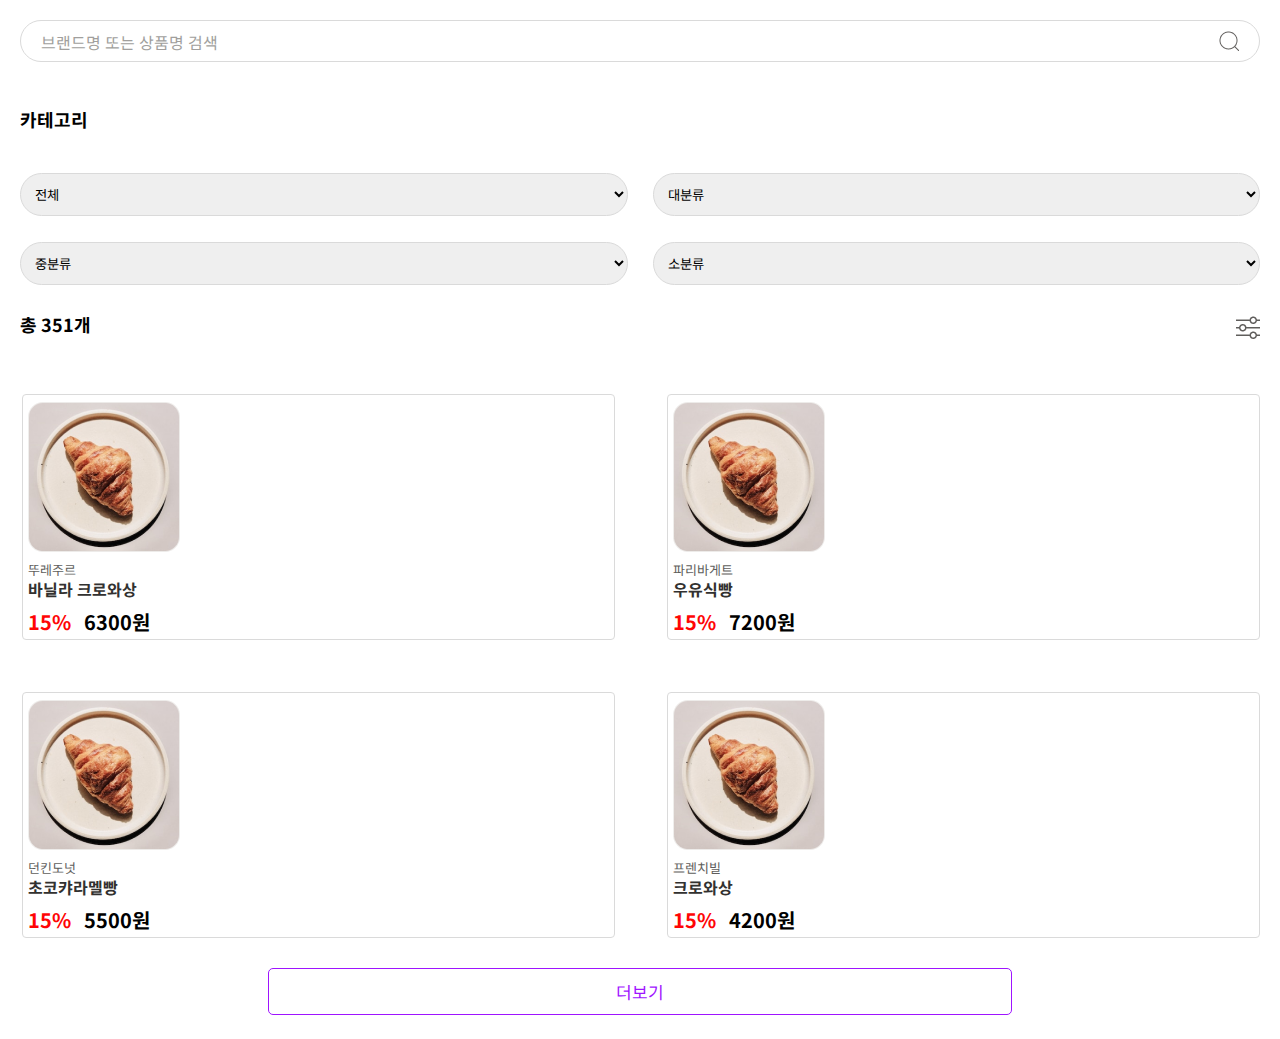
<file: index.html>
<!DOCTYPE html>
<html lang="en">
<head>
  <meta charset="UTF-8">
  <meta http-equiv="X-UA-Compatible" content="IE=edge">
  <meta name="viewport" content="width=device-width, initial-scale=1.0">
  <title>Document</title>
  <script src="https://ajax.googleapis.com/ajax/libs/jquery/3.6.0/jquery.min.js"></script>
  <link rel="stylesheet" href="./css/default.css">
  <link rel="stylesheet" href="./css/style.css">
  <link rel="stylesheet" href="./css/sojin.css">
</head>
<body>
  <div class="mini_head">
    <div class="mini_head_inner">
      <div class="search_box">
        <input type="text" placeholder="브랜드명 또는 상품명 검색">
        <button></button>
      </div>
    </div>
  </div>
  <div class="page_wrap index_wrap">
    <h3 class="title_for_h3">카테고리</h3>
    <ul class="category_area clearfix">
      <li>
        <select name="" id="">
          <option value="">전체</option>
        </select>
      </li>
      <li>
        <select name="" id="">
          <option value="">대분류</option>
        </select>
      </li>
      <li>
        <select name="" id="">
          <option value="">중분류</option>
        </select>
      </li>
      <li>
        <select name="" id="">
          <option value="">소분류</option>
        </select>
      </li>
    </ul>
    <div class="search_result">
      <h3 class="title_for_h3">총 351개 <button></button></h3>
      <ul class="clearfix">
        <li>
          <a href="">
            <div class="goods_info_wrap">
              <div class="gd_img_wrap"><img src="img/img_box.png" alt=""></div>
              <div class="gd_info">
                <p class="gd_brand">뚜레주르</p>
                <h4 class="gd_title">바닐라 크로와상</h4>
                <div class="gd_price">
                  <span class="gd_percentage">15%</span>
                  <span class="gd_real_price">6300원</span>
                </div>
              </div>
            </div>
          </a>
        </li>
        <li>
          <a href="">
            <div class="goods_info_wrap">
              <div class="gd_img_wrap"><img src="img/img_box.png" alt=""></div>
              <div class="gd_info">
                <p class="gd_brand">파리바게트</p>
                <h4 class="gd_title">우유식빵</h4>
                <div class="gd_price">
                  <span class="gd_percentage">15%</span>
                  <span class="gd_real_price">7200원</span>
                </div>
              </div>
            </div>
          </a>
        </li>
        <li>
          <a href="">
            <div class="goods_info_wrap">
              <div class="gd_img_wrap"><img src="img/img_box.png" alt=""></div>
              <div class="gd_info">
                <p class="gd_brand">던킨도넛</p>
                <h4 class="gd_title">초코캬라멜빵</h4>
                <div class="gd_price">
                  <span class="gd_percentage">15%</span>
                  <span class="gd_real_price">5500원</span>
                </div>
              </div>
            </div>
          </a>
        </li>
        <li>
          <a href="">
            <div class="goods_info_wrap">
              <div class="gd_img_wrap"><img src="img/img_box.png" alt=""></div>
              <div class="gd_info">
                <p class="gd_brand">프렌치빌</p>
                <h4 class="gd_title">크로와상</h4>
                <div class="gd_price">
                  <span class="gd_percentage">15%</span>
                  <span class="gd_real_price">4200원</span>
                </div>
              </div>
            </div>
          </a>
        </li>
      </ul>
      <div class="more_btn_area">
        <button class="purple_btn btn">더보기</button>
      </div>
    </div>
  </div>
</body>
</html>
</file>
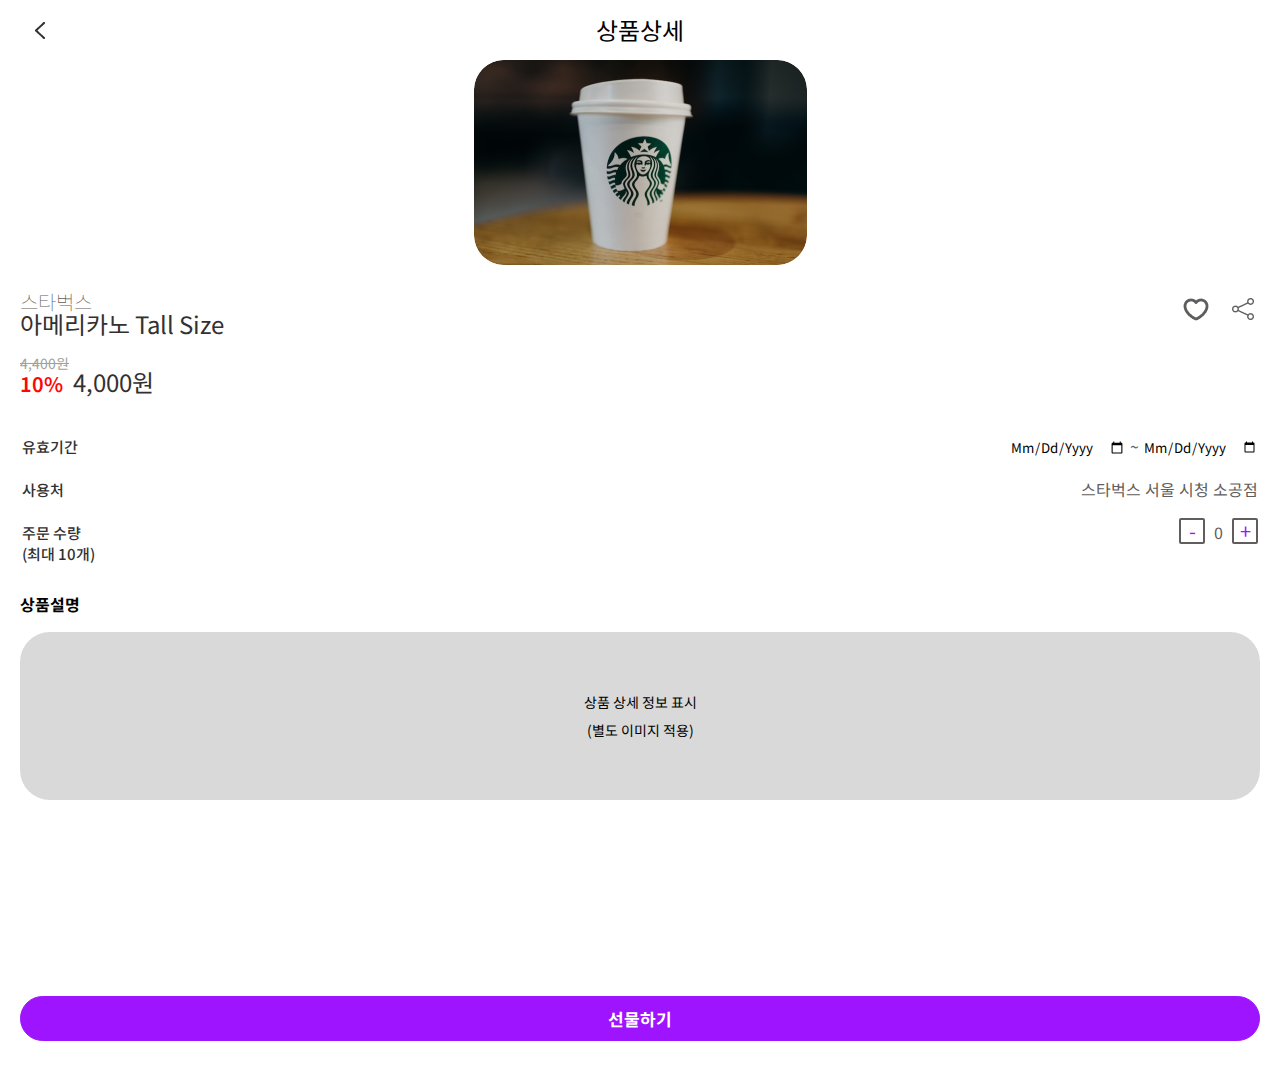
<file: detail_prod.html>
<!DOCTYPE html>
<html lang="en">
<head>
  <meta charset="UTF-8">
  <meta http-equiv="X-UA-Compatible" content="IE=edge">
  <meta name="viewport" content="width=device-width, initial-scale=1.0">
  <title>Document</title>
  <script src="https://ajax.googleapis.com/ajax/libs/jquery/3.6.0/jquery.min.js"></script>
  <link rel="stylesheet" href="./css/default.css">
  <link rel="stylesheet" href="./css/style.css">
  <link rel="stylesheet" href="./css/sojin.css">
</head>
<body>
  <div class="mini_head">
    <span class="left_area"></span>
    상품상세
  </div>
  <div class="page_wrap dp_wrap">
    <div class="dp_img_wrap">
      <img src="img/dp_prod_img.png" alt="">
    </div>
    <div class="prod_info">
      <div class="btn_area">
        <span class="heart"></span>
        <span class="share"></span>
      </div>
      <p class="brand_name">스타벅스</p>
      <h4>아메리카노 Tall Size</h4>
      <div class="prod_price">
        <p class="price_before"><span>4,400원</span></p>
        <p class="price_after"><span class="percent">10%</span>4,000원</p>
      </div>
      <div class="prod_option">
        <table>
          <tr>
            <th>유효기간</th>
            <td>
              <input type="date" name="" id=""> ~ <input type="date" name="" id="">
            </td>
          </tr>
          <tr>
            <th>사용처</th>
            <td>스타벅스 서울 시청 소공점</td>
          </tr>
          <tr>
            <th>주문 수량<br>(최대 10개)</th>
            <td>
              <input type='button' onclick='count("minus")' value='-' class="btn_num_plmi"/>
              <span id='result'>0</span>
              <input type='button' onclick='count("plus")' value='+' class="btn_num_plmi"/>
            </td>
          </tr>
        </table>
      </div>
      <div class="prod_detail">
        <h3>상품설명</h3>
        <div><p>상품 상세 정보 표시<br><br>(별도 이미지 적용)</p></div>
      </div>
    </div>
    <a href="order_detail.html" class="bg_purple_btn btn go_gift">선물하기</a>
  </div>
  </div>

  <script>
    function count(type)  {
      // 결과를 표시할 element
      const resultElement = document.getElementById('result');
      
      // 현재 화면에 표시된 값
      let number = resultElement.innerText;
      
      // 더하기/빼기
      if(type === 'plus') {
        number = parseInt(number) + 1;
      }else if(type === 'minus')  {
        number = parseInt(number) - 1;
      }
      
      // 결과 출력
      resultElement.innerText = number;
    }
  </script>
</body>
</html>
</file>
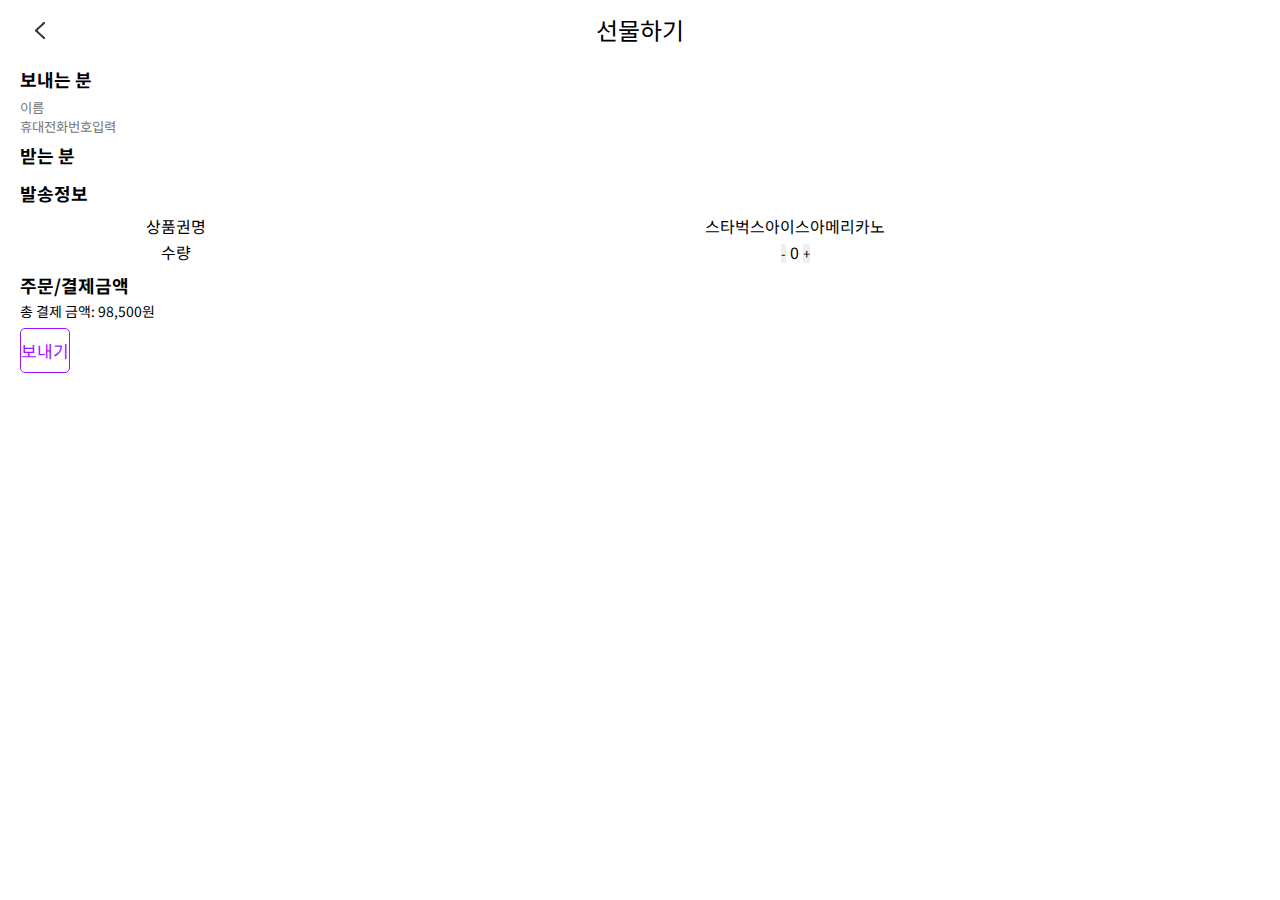
<file: gift_order.html>
<!DOCTYPE html>
<html lang="en">
<head>
  <meta charset="UTF-8">
  <meta http-equiv="X-UA-Compatible" content="IE=edge">
  <meta name="viewport" content="width=device-width, initial-scale=1.0">
  <title>Document</title>
  <script src="https://ajax.googleapis.com/ajax/libs/jquery/3.6.0/jquery.min.js"></script>
  <link rel="stylesheet" href="./css/default.css">
  <link rel="stylesheet" href="./css/style.css">
  <link rel="stylesheet" href="./css/sojin.css">
</head>
<body>
  <div class="mini_head">
    <span class="left_area"></span>
    선물하기
  </div>
  <div class="page_wrap">
    <div class="giftod_area">
      <h3 class="title_for_h3">보내는 분</h3>
      <ul class="clearfix .send_info">
        <li><input type="text" placeholder="이름"></li>
        <li><input type="text" placeholder="휴대전화번호입력"></li>
      </ul>
    </div>


    <div class="giftod_area">
      <h3 class="title_for_h3">받는 분</h3>
    </div>

    <div class="giftod_area">
      <h3 class="title_for_h3">발송정보</h3>
      <table>
        <tr>
          <th>상품권명</th>
          <td>스타벅스아이스아메리카노</td>
        </tr>
        <tr>
          <th>수량</th>
          <td>
            <input type='button' onclick='count("minus")' value='-' class="btn_num_plmi"/>
            <span id='result'>0</span>
            <input type='button' onclick='count("plus")' value='+' class="btn_num_plmi"/> 
          </td>
        </tr>
      </table>
    </div>

    <div class="giftod_area">
      <h3 class="title_for_h3">주문/결제금액</h3>
      <p>총 결제 금액: <strong>98,500</strong>원</p>
    </div>
    <a href="order_detail.html" class="purple_btn btn gift_order">보내기</a>
  </div>

  <script>
    function count(type)  {
      // 결과를 표시할 element
      const resultElement = document.getElementById('result');
      
      // 현재 화면에 표시된 값
      let number = resultElement.innerText;
      
      // 더하기/빼기
      if(type === 'plus') {
        number = parseInt(number) + 1;
      }else if(type === 'minus')  {
        number = parseInt(number) - 1;
      }
      
      // 결과 출력
      resultElement.innerText = number;
    }
  </script>
</body>
</html>
</file>
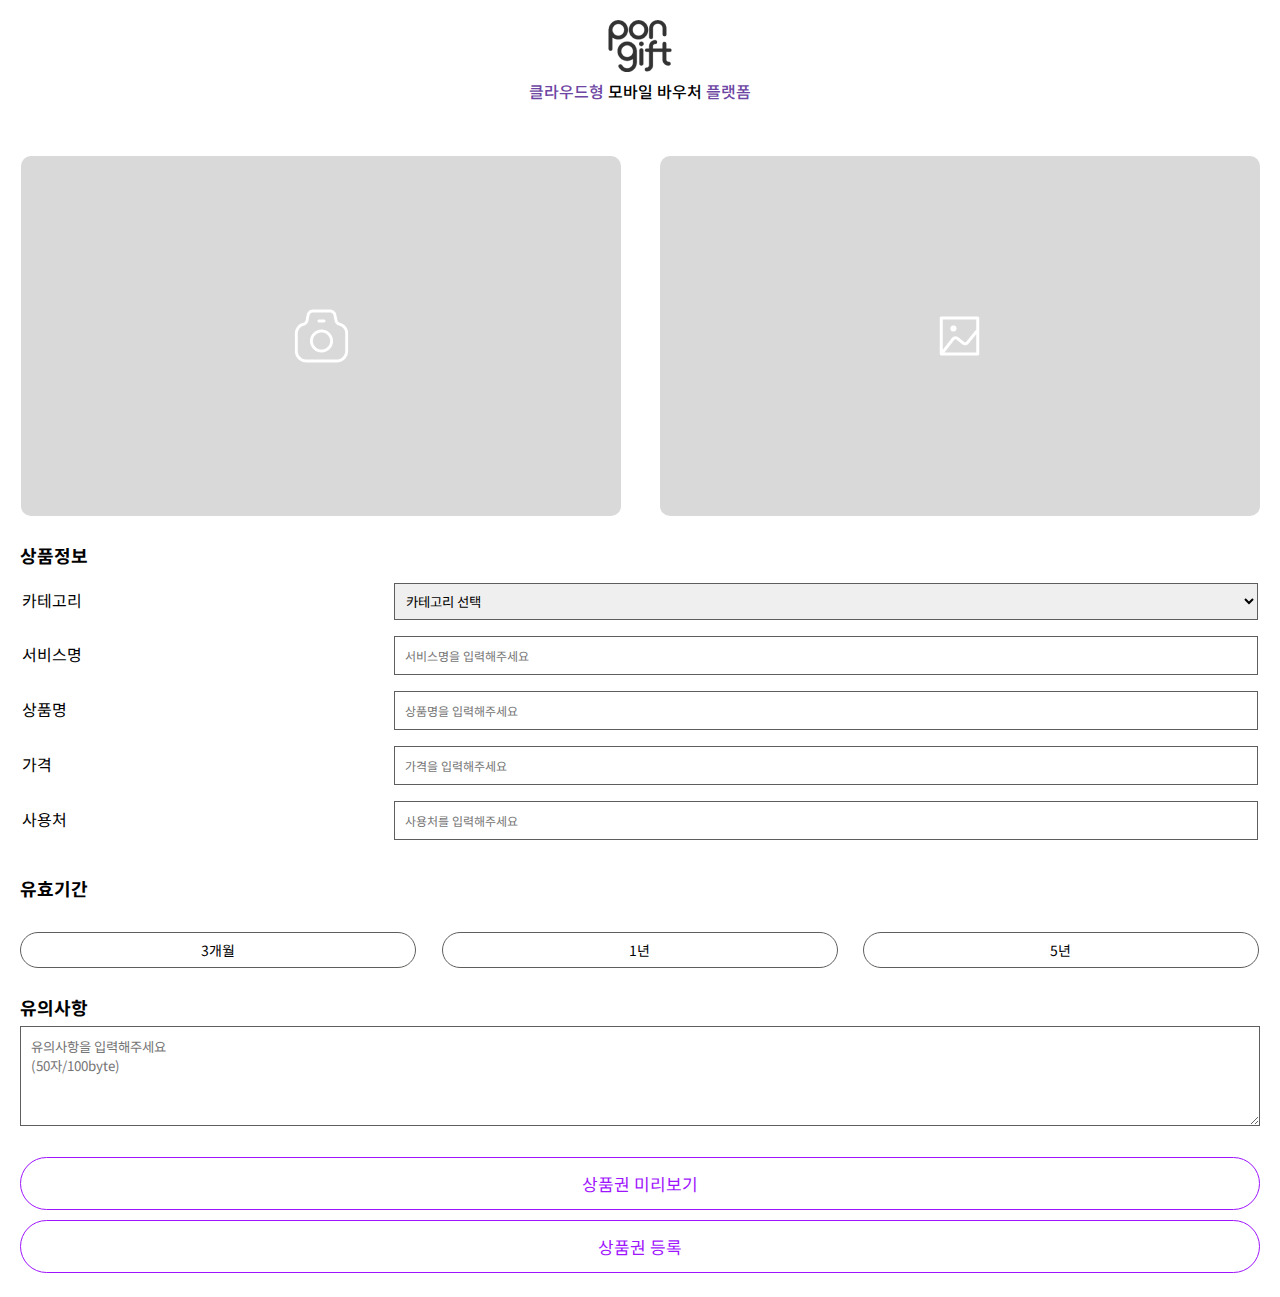
<file: giftcard_regist.html>
<!DOCTYPE html>
<html lang="en">
<head>
  <meta charset="UTF-8">
  <meta http-equiv="X-UA-Compatible" content="IE=edge">
  <meta name="viewport" content="width=device-width, initial-scale=1.0">
  <title>Document</title>
  <script src="https://ajax.googleapis.com/ajax/libs/jquery/3.6.0/jquery.min.js"></script>
  <link rel="stylesheet" href="./css/default.css">
  <link rel="stylesheet" href="./css/style.css">
  <link rel="stylesheet" href="./css/sojin.css">
</head>
<body>
  <div class="mini_head">
    <div class="mini_head_inner">
      <div class="logo_wrap">
        <img src="img/black_logo.png" alt="pongift">
      </div>
      <p class="mhead_p">클라우드형 <strong>모바일 바우처</strong> 플랫폼</p>
    </div>
  </div>
  <div class="page_wrap gr_wrap">
    <ul class="clearfix pic_choice">
      <li><div class="pic_choice_box"></div></li>
      <li><div class="pic_choice_box"></div></li>
    </ul>
    <div class="write_gd_wrap">
      <h3 class="title_for_h3">상품정보</h3>
      <table class="white_gd_info">
        <colgroup>
          <col width="30%">
        </colgroup>
        <tr>
          <th>카테고리</th>
          <td><select name="" id=""><option value="">카테고리 선택</option></select></td>
        </tr>
        <tr>
          <th>서비스명</th>
          <td><input type="text" placeholder="서비스명을 입력해주세요"></td>
        </tr>
        <tr>
          <th>상품명</th>
          <td><input type="text" placeholder="상품명을 입력해주세요"></td>
        </tr>
        <tr>
          <th>가격</th>
          <td><input type="text" placeholder="가격을 입력해주세요"></td>
        </tr>
        <tr>
          <th>사용처</th>
          <td><input type="text" placeholder="사용처를 입력해주세요"></td>
        </tr>
      </table>
    </div>
    <div class="write_gd_wrap">
      <h3 class="title_for_h3">유효기간</h3>
      <ul class="clearfix ex_period_choice">
        <li class="radio_btn_custom">
          <input type="radio" name="ex_period" id="three_month">
          <label for="three_month">3개월</label>
        </li>
        <li class="radio_btn_custom">
          <input type="radio" name="ex_period" id="one_year">
          <label for="one_year">1년</label>
        </li>
        <li class="radio_btn_custom">
          <input type="radio" name="ex_period" id="five_year">
          <label for="five_year">5년</label>
        </li>
      </ul>
    </div>
    <div class="write_gd_wrap notice_textarea">
      <h3 class="title_for_h3">유의사항</h3>
      <textarea name="" id="" cols="30" rows="10" placeholder="유의사항을 입력해주세요&#13;&#10;(50자/100byte)"></textarea>
    </div>
    <div class="write_gd_btn">
      <button class="btn purple_btn">상품권 미리보기</button>
      <button class="btn purple_btn">상품권 등록</button>
    </div>
  </div>
</body>
</html>
</file>
<file: css/default.css>
html, body, div, span, applet, object, iframe,
h1, h2, h3, h4, h5, h6, p, blockquote, pre,
a, abbr, acronym, address, big, cite, code,
del, dfn, em, img, ins, kbd, q, s, samp,
small, strike, strong, sub, sup, tt, var,
b, u, i, center,
dl, dt, dd, ol, ul, li,
fieldset, form, label, legend,
table, caption, tbody, tfoot, thead, tr, th, td,
article, aside, canvas, details, embed, 
figure, figcaption, footer, header, hgroup, 
menu, nav, output, ruby, section, summary,
time, mark, audio, video {
	margin: 0;
	padding: 0;
	border: 0;
	font-size: 100%;
	font: inherit;
	vertical-align: baseline;
}
/* HTML5 display-role reset for older browsers */
article, aside, details, figcaption, figure, 
footer, header, hgroup, menu, nav, section {
	display: block;
}
body {
  font-family: 'Noto Sans', sans-serif;
	line-height: 1;
}
ol, ul {
	list-style: none;
}
blockquote, q {
	quotes: none;
}
blockquote:before, blockquote:after,
q:before, q:after {
	content: '';
	content: none;
}
table {
	border-collapse: collapse;
	border-spacing: 0;
}

.clearfix:before, .clearfix:after {
  display: block;
  content: '';
  line-height: 0;
}

.clearfix:after {
  clear:both;
}

.clearfix {
*zoom: 1;
}

a{
color:inherit;
 text-decoration:none;
}

img{
  max-width: 100%;
}
</file>
<file: css/style.css>
@import url('https://fonts.googleapis.com/css2?family=Noto+Sans+KR:wght@100;300;400;500;700;900&display=swap');
@import url('https://fonts.googleapis.com/css2?family=Nanum+Myeongjo:wght@400;700;800&family=Noto+Sans+KR:wght@100;300;400;500;700;900&display=swap');
/*base-style*/
@font-face {
    font-family: 'GmarketSansLight';
    src: url('https://cdn.jsdelivr.net/gh/projectnoonnu/noonfonts_2001@1.1/GmarketSansLight.woff') format('woff');
    font-weight: normal;
    font-style: normal;
}

@font-face {
    font-family: 'GmarketSansMedium';
    src: url('https://cdn.jsdelivr.net/gh/projectnoonnu/noonfonts_2001@1.1/GmarketSansMedium.woff') format('woff');
    font-weight: normal;
    font-style: normal;
}

:root{
    --white:#fff;
    --purple:#6D46A3;
    --black:#323130;
    --light-color:#A19F9D;
    --box-shadow:0 .5rem 1.5rem rgba(0,0,0,.1);
    --border:.2rem solid rgba(0,0,0,.1);
    --outline:.1rem solid rgba(0,0,0,.1);
    --outline-hover:.2rem solid var(--black);

}
*{
    font-family: 'Noto Sans KR', sans-serif;
    margin:0; padding:0;
    box-sizing: border-box;
    outline:none;
    border:none;
    text-decoration: none;
    text-transform: capitalize;
    transition:all .2s linear;
}

html{
    font-size: 62.5%;
    overflow-x:hidden;
    scroll-behavior: smooth;
    scroll-padding-top: 7rem;
}


section{
    padding:2rem 9%;
}
/*set-up*/
ul li{
    list-style: none;
}
/* ul {
    display: block;
    list-style-type: disc;
    margin-block-start: 1em;
    margin-block-end: 1em;
    margin-inline-start: 0px;
    margin-inline-end: 0px;
    padding-inline-start: 40px;
} */
::after ::before {
    content: '';
    clear: both;
    border:0;
    margin:0
}
section::after{
    content: '';
    clear: both;
}
section::before{
    content: '';
    clear: both;
}
.container{
    margin:0 auto;
    padding: 0 5%;
}

table{
    border-top-width: 1px;
    border-right-width: 1px;
    border-bottom-width: 1px;
    border-left-width: 1px;
    border-top-color: #fff;
    border-right-color: #fff;
    border-bottom-color: #fff;
    border-left-color: #fff;
    width: 100%;
    /* height: 300px; */
    margin-inline-start: auto;
    margin-inline-end: auto;
}
table {
    display: table;
    border-collapse: separate;
    box-sizing: border-box;
    text-indent: initial;
    white-space: normal;
    line-height: normal;
    font-weight: normal;
    font-size: medium;
    font-style: normal;
    color: -internal-quirk-inherit;
    text-align: start;
    border-spacing: 2px;
    border-color: grey;
    font-variant: normal;
}
td{
    text-align: -webkit-center;
    background-color:#fff;
}
td {
    display: table-cell;
    vertical-align: inherit;
}

body{
    position: relative;
    font-family: 'Noto Sans KR', sans-serif;
    font-size: 14px;
}

/* header start*/
.header{
    position: relative;
    width:100%;
    border:0px solid red;
    background: #333;
}

.navbar{
    display: flex;
    justify-content: space-between;
    align-items: center;
    padding: 8px 12px;
}

body{
    margin:0%;
}

.heading{
    text-align: center;
    padding: 2rem 0;
    padding-bottom: 3rem;
    font-size: 3.5rem;
    color: var(--black);
}

.heading span{
    background: var(--orange);
    color: #fff;
    display: inline-block;
    padding: .5rem 3rem;
    clip-path: polygon(100% 0, 93% 50%, 100% 99%, 0% 100%, 7% 50%, 0% 0%);
}
.btn{
    margin-top: 1rem;
    display: inline-block;
    padding:.5rem 3rem;
    font-size: 1.7rem;
    border-radius: .5rem ;
    border:.2rem solid var(--black);
    color:var(--black);
    cursor: pointer;
    background: none;
}

.btn:hover{
    background: var(--orange);
    color:#fff;
}
.header{
    position:fixed;
    top:0;left:0; right:0;
    z-index: 1000;
    display: flex;
    align-items: center;
    justify-content: space-between;
    padding:2rem 9%;
    background: #fff;
    box-shadow: var(--box-shadow);
}

.header .logo{
    font-size: 2.5rem;
    font-weight: bolder;
    color:var(--black);
}

.header .logo i{
    color:var(--orange);
}

.header .navbar a{
    font-size: 1.7rem;
    margin:0 1rem;
    color:var(--black)
}

.header .navbar a:hover{
    color: var(--orange);
}

.header .icons div{
    height:4.5rem;
    width:4.5rem;
    line-height:4.5rem ;
    border: .5rem ;
    background: #eee;
    color:var(--black);
    font-size: 2rem;
    margin-left: .3rem;
    text-align: center;
}

.header .icons div:hover{
    background: var(--orange);
    color:#fff;
}

#menu-btn{
    display:none;
}

.header .search-form{
    position: absolute;
    top:110%;right:-110%;
    width:50rem;
    height: 5rem;
    background: #fff;
    border-radius: .5rem;
    overflow: hidden;
    display: flex;
    align-items: center;
    box-sizing: var(--box-shadow);
}

.header .search-form.active{
    right:2rem;
    transition: .4s linear;
}
.header .search-form input{
    height:100%;
    width:100%;
    background: none;
    text-transform: none;
    font-size: 1.6rem;
    color:var(--black);
    padding: 0 1.5rem;
}

.header .search-form label{
    font-size: 2.2rem;
    padding-right: 1.5rem;
    color:var(--black);
    cursor: pointer;
}

.header .search-form label:hover{
    color:var(--orange)
}

.header .shopping-cart{
    position: absolute;
    top:110%;right:-110%;
    padding: 1rem;
    border-radius: .5rem;
    box-shadow: var(--box-shadow);
    width:35rem;
    background: #fff;
}

.header .shopping-cart.active{
    right: 2rem;
    transition: .4s linear;
}
.header .shopping-cart .box{
    display: flex;
    align-items: center;
    gap:1rem;
    position: relative;
    margin:1rem 0;
}
.header .shopping-cart .box img{
    height: 10rem;
}

.header .shopping-cart .box .fa-trash{
    font-size: 2rem;
    position: absolute;
    top:50%; right:2rem;
    cursor: pointer;
    color:var(--light-color);
    transform: translateY(-50%);
}

.header .shopping-cart .box .fa-trash:hover{
  color: var(--orange);
}

.header .shopping-cart .box .content h3{
    color:var(--black);
    font-size:1.7rem;
    padding-bottom: 1rem;
}

.header .shopping-cart .box .content span{
    color:var(--light-color);
    font-size:1.6rem;
}

.header .shopping-cart .box .content .quantity{
   padding-left: 1rem;
}

.header .shopping-cart .total{
    font-size: 2.5rem;
    padding: 1rem 0;
    text-align: center;
    color:var(--black);
}

.header .shopping-cart .btn{
    display: block;
    text-align: center ;
    margin: 1rem 0;
}

.header .login-form{
    position: absolute;
    top:110%; right:-110%;
    width: 30rem;
    box-shadow: var(--box-shadow);
    padding: 2rem;
    border-radius: .5rem;
    background: #fff;
    text-align: center;
}

.header .login-form.active{
    right:2rem;
    transition: .4s linear;
}
.header .login-form h3{
    font-size: 2.5rem;
    text-transform: uppercase;
    color:var(--black)
}

.header .login-form .box{
    width:100%;
    margin: .7rem 0 ;
    background: #eee;
    border-radius: .5rem;
    padding:1rem;
    font-size: 1.6rem;
    color:var(--black);
    text-transform: none;
}

.header .login-form p{
    font-size: 1.4rem;
    padding: .5rem 0;
    color:var(--light-color);
}
.header .login-form p a{
    color: var(--orange);
    text-decoration: underline;
}


.navbar__logo{
    font-size:24px;
    color:white;
}
.navbar__logo i{
    color:white;
}
.navbar__menu{
    display: flex;
    list-style: none;
    padding-left:0;
}
.navbar__menu>li{
    padding: 8px 12px;
   
}

.navbar__menu>li:hover{
    background-color: white;
    border-radius: 10px;
    color:#333
}

.navbar__icons{
    padding-left: 0px;
    list-style: none;
    color:white;
    display: flex;
}
.navbar__icons li{
    padding:8px 12px;
}

.navbar__toogleBtn{
    display: none;
    position: absolute;
    right:15px;
    font-size: 24px;
    color:white;
}
/*header end*/

/*slider start*/
.slider {
    position: relative;
    width:100%;
    height: 100vh;
    border:0px solid red;
    background: url('../img/blue-whale-3158626.png') center center no-repeat;
}
.slider .slider_img {
    position: absolute;
    width:200px;
    height:200px;
    border-radius: 150px;
    background-color: white;
    left: 50%;
    top: 50%;
    transform: translate(-50%,-50%);
    z-index: 10;
    -webkit-transform: translate(-50%,-50%);
    -moz-transform: translate(-50%,-50%);
    -ms-transform: translate(-50%,-50%);
    -o-transform: translate(-50%,-50%);
}
.slider .slider_img .log{
    position: absolute;
    width:400px;
    height:60px;
    border-radius: 250px;
    background-color: white;
    left: -45%;
    top: -10%;
    transform: translate(-50%,-50%);
    z-index: 10;
    animation-name: log;
    animation-duration: 2s;
    animation-iteration-count: infinite;
    animation-direction: reverse;
    animation-timing-function: linear;
    animation-fill-mode: none;
    animation-delay: 5s;
    animation-fill-mode:forwards;
    -webkit-transform: translate(-50%,-50%);
    -moz-transform: translate(-50%,-50%);
    -ms-transform: translate(-50%,-50%);
    -o-transform: translate(-50%,-50%);
}


@keyframes log {
    0% {
        transform: rotate(15deg);
    }
    50% {
         transform: rotate(0deg);
    }
    100%{
        transform: rotate(15deg);
    }

}

.slider .slider_img::after {
    position: absolute;
    width:250px;
    height:250px;
    border-radius: 250px;
    background-color: blue;
    left: 50%;
    top: 50%;
    transform: translate(-50%,-50%);
    z-index: 10;
}
/*slider end*/
/*swiper*/
.swiper {
    width: 300px;
    height: 300px;
    position: absolute;
    left: 50%;
    top: 50%;
    margin-left: -150px;
    margin-top: -150px;
  }

  .swiper-slide {
    background-position: center;
    background-size: cover;
  }

  .swiper-slide img {
    display: block;
    width: 100%;
  }
/*contents start*/
.contents {
    background: #c3d2ce;
    width: 100%;
    height: 100vh;
}
.contents .contants_area{
    flex-wrap: wrap;
    box-sizing: border-box;
    display: flex;
    padding-top: 85px;
    align-items: center;
}
.contents .contants_area .box_left{
    width: 50%;
    background-size: cover;
}
.contents .contants_area .box_right{
    width: 40%;
    background-size: cover;
    padding: 0 5%;
}
.contents .box_left img{
    width: 100%;
  }
.txtarea h2 {
    font-size: 16px;
    color: #000;
    font-weight: 500;
}
.txtarea h3 {
    margin: 12px 0 20px;
    font-size: 55px;
    color: #000;
    font-weight: 500;
    line-height: 130%;
}
.txtarea h4 {
    margin: 25px 0 5px;
    font-size: 19px;
    color: #000;
    font-weight: 500;
}
.txtarea ul {
    margin: 25px 0 40px;
}
.txtarea ul li:nth-child(1) {
    background: url(/images/main/section2_ico1.png) no-repeat left center;
}
.txtarea ul li:nth-child(2) {
    background: url(/images/main/section2_ico2.png) no-repeat left center;
}
.txtarea a {
    display: block;
    width: 160px;
    height: 52px;
    margin: 0 0;
    background: #fe5000;
    font-family: "Montserrat";
    font-size: 13px;
    color: #fff;
    font-weight: 500;
    text-align: center;
    line-height: 52px;
}
/*contents end*/
/*Gallery start*/
.Gallery {
    background: #bacccc;
    width: 100%;
    height: 100vh;
}
.Gallery .Gallery_area{
    flex-wrap: wrap;
    box-sizing: border-box;
    display: flex;
    padding-top: 85px;
    align-items: center;
}
.Gallery .Gallery_area .box_right{
    width: 50%;
    background-size: cover;
}
.Gallery .Gallery_area .box_left{
    width: 40%;
    background-size: cover;
    padding: 0 5%;
}
.Gallery .box_right img{
    width: 100%;
    }
/*Gallery end*/
/*bord start*/
.bord {
    background: #163855;
    width: 100%;
    height: 100vh;
}
.bord_area{
    display: block;
    box-sizing: border-box;
    margin:0 auto;
    padding-top: 85px;
    align-items: center;
}
.bord_area .bord_area_list{
    width: 100%;
    padding: 2% 0;
}
.bord_area .bord_area_list>td{
    width: 100%;
    padding: 2% 0;
}
/*bord end*/


/* 보라색 버튼 */
.bg_purple_btn{
    background-color: #9F14FF;
    color: #fff;
    border: 1px solid #9F14FF;
    font-weight: bold;
    padding: 13px 0;
}
.purple_btn{
    background-color: #fff;
    color: #9F14FF; 
    border: 1px solid #9F14FF;
    padding: 13px 0;
}
/* 보라색 버튼 */
/* 회색 버튼 */
.bg_gray_btn{
    background-color: #D9D9D9;
    border-radius: 50px;
    border: 1px solid #D9D9D9;
    padding: 13px 0;
}
/* 회색 버튼 */

input[type="checkbox"].custom_chk{
    -webkit-appearance: none;
    -moz-appearance: none;
    appearance: none;
    outline: 0;
    box-shadow: none;
    border: none;
    padding: 0;
    margin-top: -5px;
}
input[type="checkbox"].custom_chk:after{
    content: '';
    display: inline-block;
    width: 20px;
    height: 20px;
    background: url(../img/check_none.png) no-repeat;
    vertical-align: middle;
}
input[type="checkbox"].custom_chk:checked:after{
    background: url(../img/check_on.png) no-repeat;
}
</file>
<file: css/sojin.css>
.mini_head{
  width: 100%;
  text-align: center;
  font-size: 1.71em;
  height: 60px;
  line-height: 60px;
  position: relative;
  position: fixed;
  background-color: #fff;
  z-index: 1;
}
.mini_head span{
  position: absolute;
  top: 50%;
  transform: translateY(-50%);
}
.mini_head span{
  width: 20px;
  height: 20px;
}
.mini_head .left_area{
  left: 30px;
  background: url(../img/head_left_arrow.png) no-repeat center;
}
.mini_head .right_area{
  right: 30px;
  background: url(../img/head_closed.png) no-repeat center;
}
.page_wrap{
  padding: 60px 20px 24px;
}

/* demo main (index) */
.index_wrap{padding: 100px 20px 24px;}
.mini_head_inner{
  background-color: #fff;
  padding: 20px;
  text-align: center;
}
.search_box{
  width: 100%;
  border: 1px solid #DADADA;
  border-radius: 50px;
  padding: 0 20px 5px;
  position: relative;
  line-height: initial;
  margin: 0 auto;
}
.search_box input{
  width: 100%;
  background-color: transparent;
  font-size: 16px;
}
.search_box button{
  width: 20px;
  height: 20px;
  background: url(../img/search.png);
  position: absolute;
  right: 20px;
  top: 50%;
  transform: translateY(-50%);
}
.search_box input::placeholder{color: #a19f9d;}
.title_for_h3{
  font-weight: bold; 
  font-size: 18px;
  padding: 10px 0;
  position: relative;
}
.category_area{
  margin: 10px 0 20px -2%;
}
.category_area li{
  float: left;
  width: 50%;
  padding: 2% 0 0 2%;
  box-sizing: border-box;
}
.category_area li select{
  width: 100%;
  border-radius: 50px;
  border: 1px solid #dadada;
  padding: 10px;
}
.search_result h3 button{
  position: absolute;
  right: 0;
  width: 30px;
  height: 30px;
  background: url(../img/filter.png) no-repeat right top;
}
.search_result ul{margin-left: -4%;}
.search_result li{
  float: left;
  width: 50%;
  padding: 4% 0 0 4%;
}
.search_result li .goods_info_wrap{
  border: 1px solid #dadada;
  border-radius: 4px;
  padding: 7px 5px;
}
.gd_img_wrap{
  border-radius: 15px;
}
.gd_info{
  margin-top: 10px;
}
.goods_info_wrap .gd_brand{
  font-size: 13px;
  color: #605E5C;
  margin-bottom: 5px;
}
.goods_info_wrap .gd_title{
  color: #323130;
  font-size: 16px;
  font-weight: 700;
}
.goods_info_wrap .gd_price{
  margin-top: 15px;
}
.gd_price span{
  font-weight: 700;
  font-size: 20px;
}
.gd_price .gd_percentage{
  color: #FF0505;
  margin-right: 10px;
}
.search_result .more_btn_area{
  text-align: center;
  margin-top: 30px;
}
.search_result .more_btn_area button{
  padding: 10px 20px;
  margin: 0;
  width: 60%;
}
/* demo main (index) */



/* detail_prod */
.dp_img_wrap{
  text-align: center;
}
.dp_img_wrap img{
  border-radius: 30px;
}
.prod_info{
  margin-top: 26px;
  position: relative;
}
.prod_info .btn_area{
  position: absolute;
  right: 0;
  top: 0;
}
.prod_info .btn_area span{
  display: inline-block;
  width: 34px;
  height: 34px;
}
.prod_info .btn_area .heart{
  background: url(../img/heart.png) no-repeat;
  margin-right: 10px;
}
.prod_info .btn_area .share{
  background: url(../img/share.png) no-repeat;
}
.prod_info .brand_name{
  font-weight: 100;
  font-size: 1.43em;
  color: #605e5c;
}
.prod_info h4{
  font-size: 1.71em;
  color: var(--black);
}
.prod_price{
  margin-top: 20px;
}
.prod_price .price_before span{
  color: #A19F9D;
  position: relative;
}
.prod_price .price_before span::before{
  content: "";
  position: absolute;
  left: 0;
  top: 50%;
  width: 100%;
  height: 1px;
  background: #A19F9D;
}
.prod_price .price_after{
  font-size: 1.71em;
  color: #323130;
}
.prod_price .price_after span{
  font-size: 0.84em;
  color: #FF0505;
  font-weight: 600;
  margin-right: 10px;
}
.prod_detail{
  margin-top: 20px;
}
.prod_detail h3{
  font-weight: bold;
  font-size: 16px;
}
/*임시*/
.prod_detail div{
  margin: 20px 0 15%;
  background-color: #D9D9D9;
  width: 100%;
  height: 168px; /*임시로 작성*/
  position: relative;
  border-radius: 30px;
}
.prod_detail p{
  width: 100%;
  position: absolute;
  text-align: center;
  top: 50%;
  left: 50%;
  transform: translate(-50%, -50%);
}
/*임시*/
.go_gift{width: 100%; text-align: center; border-radius: 50px;}
.prod_option{
  margin-top: 30px;
}
.prod_option table .btn_num_plmi{
  width: 26px;
  height: 26px;
  border: 2px solid #605E5C;
  color: #9F14FF;
  background-color: transparent;
  font-size: 20px;
  line-height: 15px;
  border-radius: 2px;
}
.prod_option table #result{margin: 0 5px;}
.prod_option table th{
  width: 25%;
  font-size: 15px;
  padding: 10px 0;
  text-align: left;
  font-weight: 500;
  color: #323130;
}
.prod_option table td{
  text-align: right;
  color: #605E5C;
}
@media screen and (max-width:342px) {
  /* .prod_option table col */
}
/* detail_prod */


/* giftcard_regist */
.mini_head_inner .logo_wrap{
  line-height: initial;
}
.mini_head_inner .mhead_p{
  font-size: 16px;
  line-height: initial;
  color: var(--purple);
  font-weight: 500;
}
.mini_head_inner .mhead_p strong{
  color: #000;
}
.gr_wrap{
  padding: 130px 20px 24px;
}
.pic_choice{
  margin: 0 0 20px -3%;
}
.pic_choice li{
  float: left;
  width: 50%;
  padding: 2% 0 0 3%;
}
.pic_choice li .pic_choice_box{
  width: 100%;
  padding-bottom: 60%;
  border-radius: 10px;
  background-color: #D9D9D9;
  background-repeat: no-repeat;
  background-position: center;
}
.pic_choice li:active .pic_choice{background-color: var(--purple);}
.pic_choice li:first-child .pic_choice_box{
  background-image: url(../img/icons_camera.png);
}
.pic_choice li:last-child .pic_choice_box{
  background-image: url(../img/icons_picture.png);
}
.write_gd_wrap{
  margin-bottom: 20px;
}
.white_gd_info tr th{
  text-align: left;
}
.white_gd_info tr td{
  padding: 7px 0;
}
.white_gd_info select{
  border: 1px solid #605E5C;
  width: 100%;
  padding: 7px;
}
.white_gd_info input{
  border: 1px solid #605E5C;
  padding: 10px;
  width: 100%;
  font-size: 12px;
}
.ex_period_choice{margin-left: -2%;}
.ex_period_choice li{
  float: left;
  padding: 2% 0 0 2%;
  width: 33.3%;
}
.radio_btn_custom input[type="radio"]{
  display: none;
}
.radio_btn_custom label{
  background-color: #fff;
  border: 1px solid #605E5C;
  border-radius: 50px;
  width: 100%;
  display: block;
  text-align: center;
  padding: 10px;
}
.radio_btn_custom input[type="radio"]:checked + label{
  background-color: var(--purple);
  color: #fff;
}
.write_gd_btn button{
  width: 100%;
  border-radius: 50px;
}
.notice_textarea textarea{
  width: 100%;
  border: 1px solid #605E5C;
  height: 100px;
  padding: 10px;
}
/* giftcard_regist */
</file>
